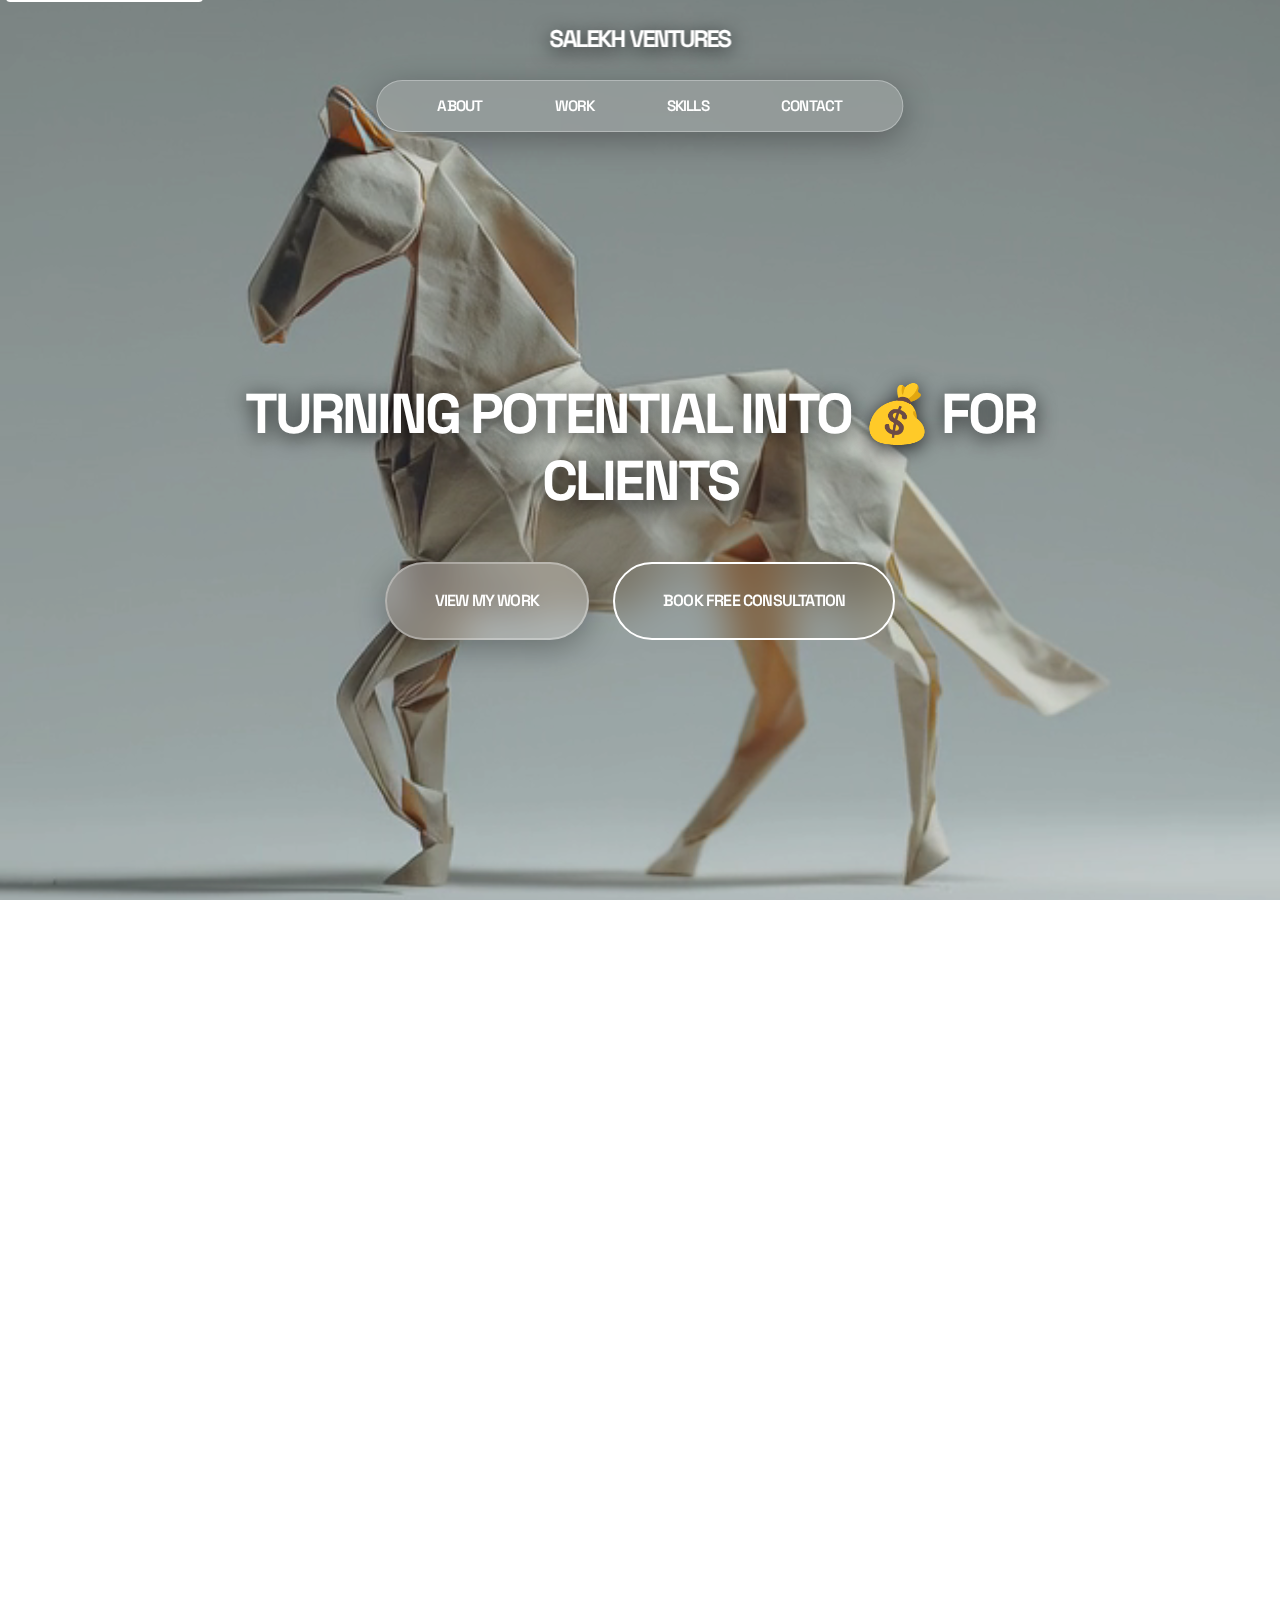
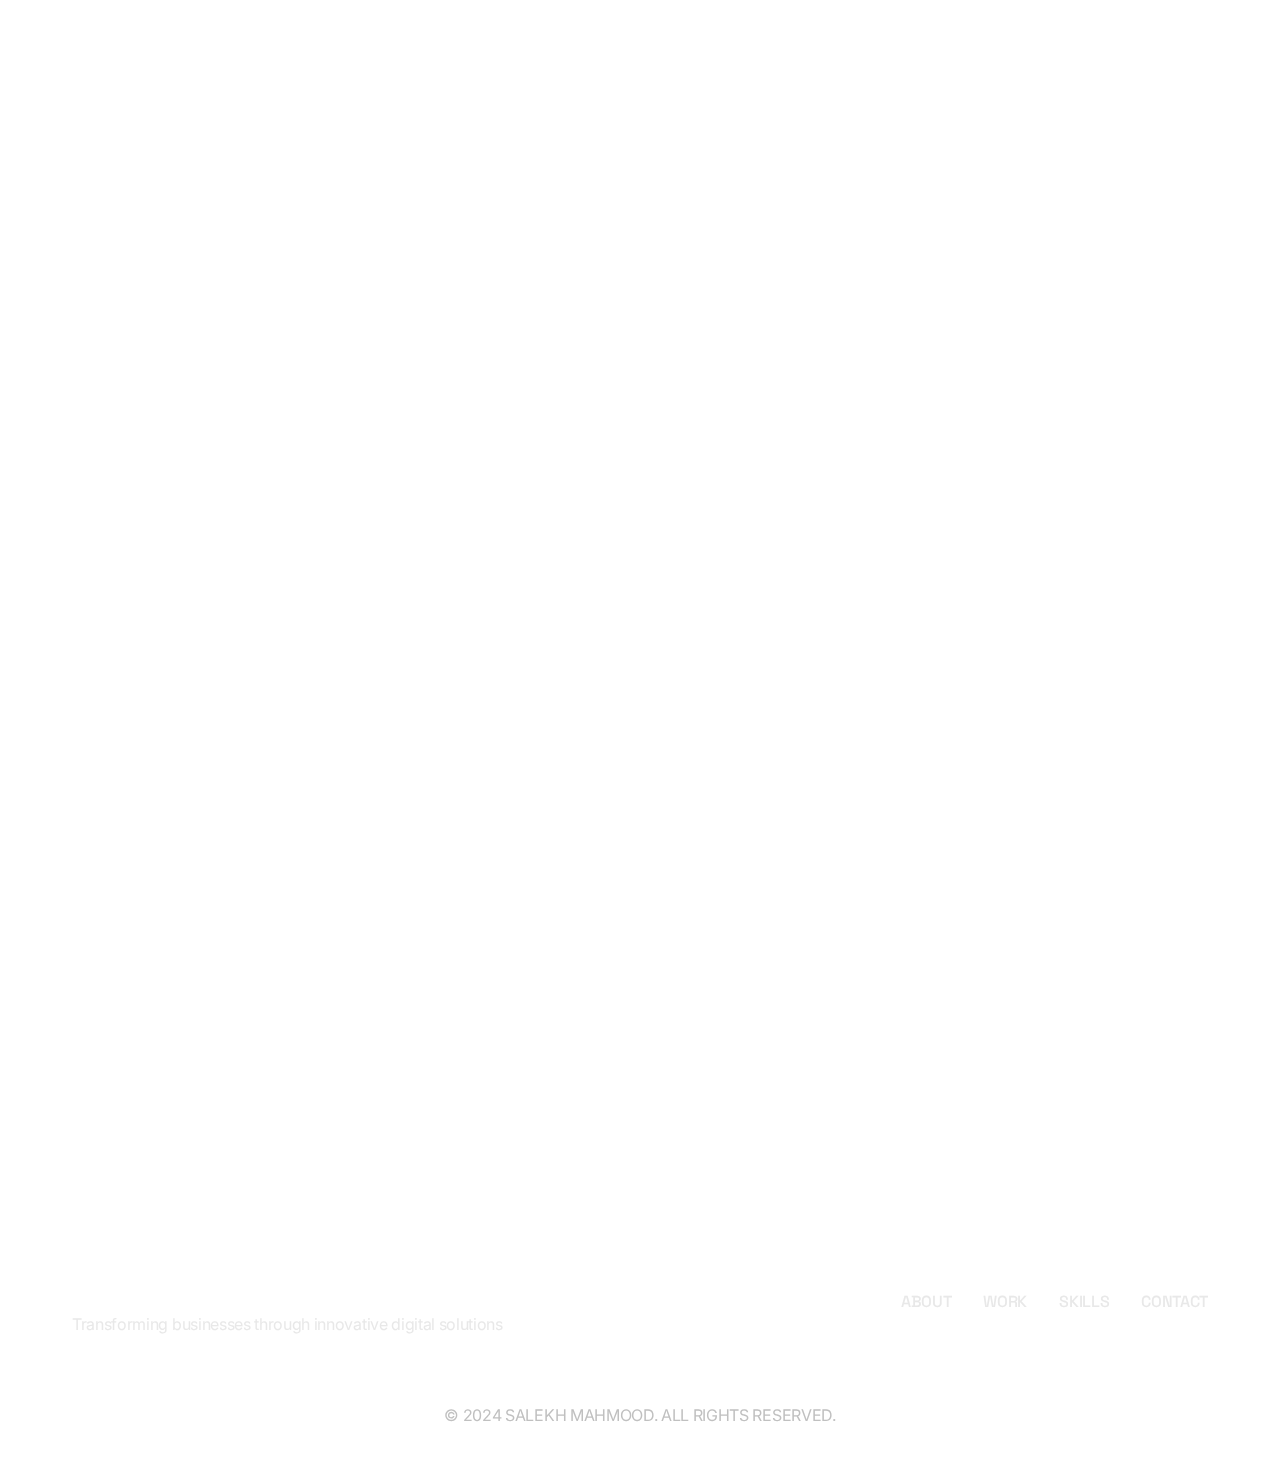
<file: index.html>
<!DOCTYPE html>
<html lang="en">
<head>
    <meta charset="UTF-8">
    <meta name="viewport" content="width=device-width, initial-scale=1.0, maximum-scale=1.0, user-scalable=no">
    <title>Salekh Mahmood - Full Stack Developer & Digital Transformation Specialist</title>
    <meta name="description" content="Full stack developer specializing in transforming businesses through innovative digital solutions. From fitness apps to business platforms, I create impactful technology solutions.">
    <link rel="preconnect" href="https://fonts.googleapis.com">
    <link rel="preconnect" href="https://fonts.gstatic.com" crossorigin>
    <link href="https://fonts.googleapis.com/css2?family=Inter:wght@300;400;500;600;700;800;900&family=Space+Grotesk:wght@300;400;500;600;700&display=swap" rel="stylesheet">
    <link rel="stylesheet" href="styles.css">
</head>
<body>
    <!-- Logo Above Navigation -->
    <div class="logo-container">
        <a href="#home">
            <div class="rotating-logo">
                <span class="rotating-text">SALEKH VENTURES</span>
            </div>
        </a>
    </div>

    <!-- Navigation -->
    <nav class="navbar">
        <div class="nav-content">
            <ul class="nav-menu">
                <li><a href="#about">About</a></li>
                <li><a href="#work">Work</a></li>
                <li><a href="#skills">Skills</a></li>
                <li><a href="#contact">Contact</a></li>
            </ul>
            <div class="nav-toggle">
                <span></span>
                <span></span>
                <span></span>
            </div>
        </div>
    </nav>

    <!-- Fixed Video Background -->
    <div class="fixed-video-background">
        <video 
            autoplay 
            muted 
            loop 
            playsinline 
            preload="auto"
            webkit-playsinline="true"
            x5-playsinline="true"
            x-webkit-airplay="allow"
            disablePictureInPicture
            class="hero-video desktop-video" 
            id="desktop-video">
            <source src="./desktopheroventures.mp4" type="video/mp4">
        </video>
        <video 
            autoplay 
            muted 
            loop 
            playsinline 
            preload="auto"
            webkit-playsinline="true"
            x5-playsinline="true"
            x-webkit-airplay="allow"
            disablePictureInPicture
            class="hero-video mobile-video" 
            id="mobile-video">
            <source src="./venturesmain.mp4" type="video/mp4">
        </video>
        <div class="video-overlay"></div>
    </div>

    <!-- Hero Section -->
    <section id="home" class="hero">
        <div class="container">
            <div class="hero-content-centered">
                <p class="hero-tagline">Turning potential into 💰 for clients</p>
                <div class="hero-cta">
                    <a href="#work" class="btn btn-primary">View My Work</a>
                    <a href="https://calendly.com/salekhventures/15mins" target="_blank" class="btn btn-secondary">Book Free Consultation</a>
                </div>
            </div>
        </div>
    </section>

    <!-- About Section -->
    <section id="about" class="about">
        <div class="container">
            <div class="section-header">
                <h2>Transforming Ideas Into Impact</h2>
                <p>From corporate consulting to independent innovation</p>
            </div>
            <div class="about-content">
                <div class="about-text">
                    <p class="about-intro">
                        After years as a technology consultant at Deloitte, working on design and development projects including Vision Bank - the first Islamic bank in Saudi Arabia - I discovered my passion for creating digital solutions that genuinely transform how businesses operate and how people live their lives.
                    </p>
                    <div class="about-stats">
                        <div class="stat">
                            <div class="stat-number">5+</div>
                            <div class="stat-label">Industries Transformed</div>
                        </div>
                        <div class="stat">
                            <div class="stat-number">100+</div>
                            <div class="stat-label">Lives Improved</div>
                        </div>
                        <div class="stat">
                            <div class="stat-number">1</div>
                            <div class="stat-label">Dedicated Developer</div>
                        </div>
                    </div>
                </div>
                <div class="about-approach">
                    <h3>My Approach</h3>
                    <div class="approach-items">
                        <div class="approach-item">
                            <div class="approach-icon">🎯</div>
                            <h4>Strategic Thinking</h4>
                            <p>Leveraging my consulting background to understand business challenges at their core.</p>
                        </div>
                        <div class="approach-item">
                            <div class="approach-icon">🛠️</div>
                            <h4>Technical Excellence</h4>
                            <p>Full-stack expertise across modern technologies and platforms.</p>
                        </div>
                        <div class="approach-item">
                            <div class="approach-icon">💡</div>
                            <h4>User-Centric Design</h4>
                            <p>Creating intuitive experiences that users love and businesses benefit from.</p>
                        </div>
                    </div>
                </div>
            </div>
        </div>
    </section>

    <!-- Portfolio Section -->
    <section id="work" class="portfolio">
        <div class="container">
            <div class="section-header">
                <h2>Featured Projects</h2>
                <p>Transforming businesses across diverse industries</p>
            </div>
            <div class="portfolio-grid">
                <!-- Toasted Health App -->
                <div class="portfolio-item featured">
                    <div class="portfolio-image">
                        <div class="project-mockup app-mockup">
                            <div class="phone-frame">
                                <div class="screen">
                                    <div class="app-ui">
                                        <img src="toasted_logo_512.png" alt="Toasted Health Logo" class="toasted-logo">
                                        <div class="app-content">
                                            <div class="app-tagline">Where Legends Train</div>
                                        </div>
                                    </div>
                                </div>
                            </div>
                        </div>
                    </div>
                    <div class="portfolio-content">
                        <div class="portfolio-category">Mobile App • React Native</div>
                        <h3>Toasted Health</h3>
                        <p>Revolutionary fitness app combining elite athlete workouts with AI-powered personalization. Transforming the lives of hundreds of users through science-backed training programs and global competition features.</p>
                        <div class="portfolio-highlights">
                            <span class="highlight">500+ Active Users</span>
                            <span class="highlight">40+ Elite Programs</span>
                            <span class="highlight">AI-Powered</span>
                        </div>
                        <div class="portfolio-links">
                            <a href="https://apps.apple.com/gb/app/toasted-health/id6740433941" target="_blank" class="link-external">View on App Store</a>
                        </div>
                    </div>
                </div>

                <!-- Aura MMA Platform -->
                <div class="portfolio-item">
                    <div class="portfolio-image">
                        <div class="project-mockup web-mockup">
                            <div class="browser-frame">
                                <div class="browser-header">
                                    <div class="browser-dots">
                                        <span></span><span></span><span></span>
                                    </div>
                                </div>
                                <div class="browser-content">
                                    <div class="website-preview aura-preview">
                                        <div class="preview-header">Portal365 - Aura MMA</div>
                                        <div class="preview-stats">
                                            <div class="stat-item">📊 150+ Members</div>
                                            <div class="stat-item">🥋 25 Classes/Week</div>
                                            <div class="stat-item">⚡ Real-time Updates</div>
                                        </div>
                                        <div class="preview-features">
                                            <span class="feature-tag">Member Management</span>
                                            <span class="feature-tag">Class Scheduling</span>
                                            <span class="feature-tag">Payment Processing</span>
                                        </div>
                                    </div>
                                </div>
                            </div>
                        </div>
                    </div>
                    <div class="portfolio-content">
                        <div class="portfolio-category">Web Platform • React</div>
                        <h3>Aura MMA Management System</h3>
                        <p>Comprehensive gym management platform for the West Midlands' largest martial arts facility. Streamlining membership management, class scheduling, and customer experience.</p>
                        <div class="portfolio-highlights">
                            <span class="highlight">150+ Members</span>
                            <span class="highlight">Multi-Business</span>
                            <span class="highlight">Admin Efficiency</span>
                        </div>
                        <div class="portfolio-links">
                            <a href="https://portal365.vercel.app" target="_blank" class="link-external">View Platform</a>
                        </div>
                    </div>
                </div>

                <!-- Cloud Car Specialist -->
                <div class="portfolio-item">
                    <div class="portfolio-image">
                        <div class="project-mockup web-mockup">
                            <div class="browser-frame">
                                <div class="browser-header">
                                    <div class="browser-dots">
                                        <span></span><span></span><span></span>
                                    </div>
                                </div>
                                <div class="browser-content">
                                    <div class="website-preview car-preview">
                                        <div class="preview-header">🚗 Cloud Car Specialist</div>
                                        <div class="car-showcase">
                                            <div class="car-feature">🏆 Premium Luxury Vehicles</div>
                                            <div class="car-feature">🔍 Quality Assured</div>
                                            <div class="car-feature">🔗 AutoTrader Integration</div>
                                        </div>
                                        <div class="preview-features">
                                            <span class="feature-tag">Digital Showroom</span>
                                            <span class="feature-tag">Online Booking</span>
                                        </div>
                                    </div>
                                </div>
                            </div>
                        </div>
                    </div>
                    <div class="portfolio-content">
                        <div class="portfolio-category">E-commerce • Next.js</div>
                        <h3>Cloud Car Specialist</h3>
                        <p>Digital transformation for a luxury car dealership, providing independence from AutoTrader while maintaining integration. Enhanced online presence and customer experience.</p>
                        <div class="portfolio-highlights">
                            <span class="highlight">AutoTrader Integration</span>
                            <span class="highlight">Luxury Focus</span>
                            <span class="highlight">Mobile Optimized</span>
                        </div>
                        <div class="portfolio-links">
                            <a href="https://www.cloudcarspecialist.com" target="_blank" class="link-external">View Website</a>
                        </div>
                    </div>
                </div>

                <!-- IQ Learning Centre -->
                <div class="portfolio-item">
                    <div class="portfolio-image">
                        <div class="project-mockup web-mockup">
                            <div class="browser-frame">
                                <div class="browser-header">
                                    <div class="browser-dots">
                                        <span></span><span></span><span></span>
                                    </div>
                                </div>
                                <div class="browser-content">
                                    <div class="website-preview education-preview">
                                        <div class="preview-header">🎓 IQ Learning Centre</div>
                                        <div class="subject-grid">
                                            <div class="subject-item">🤖 AI & Machine Learning</div>
                                            <div class="subject-item">💻 Computing & Programming</div>
                                            <div class="subject-item">📊 Mathematics</div>
                                            <div class="subject-item">📝 English</div>
                                        </div>
                                        <div class="success-rate">98% Success Rate</div>
                                    </div>
                                </div>
                            </div>
                        </div>
                    </div>
                    <div class="portfolio-content">
                        <div class="portfolio-category">Education • React</div>
                        <h3>IQ Learning Centre</h3>
                        <p>Modern educational platform addressing the AI knowledge gap. Positioning the center as an industry leader while providing seamless user experience for students and parents.</p>
                        <div class="portfolio-highlights">
                            <span class="highlight">AI Focus</span>
                            <span class="highlight">98% Success Rate</span>
                            <span class="highlight">Multi-Subject</span>
                        </div>
                        <div class="portfolio-links">
                            <a href="https://iq-learning-centre-website-git-main-scoutdd-projects.vercel.app" target="_blank" class="link-external">View Website</a>
                        </div>
                    </div>
                </div>

                <!-- Royal Wedding Events -->
                <div class="portfolio-item">
                    <div class="portfolio-image">
                        <div class="project-mockup web-mockup">
                            <div class="browser-frame">
                                <div class="browser-header">
                                    <div class="browser-dots">
                                        <span></span><span></span><span></span>
                                    </div>
                                </div>
                                <div class="browser-content">
                                    <div class="website-preview events-preview">
                                        <div class="preview-header">👑 Royal Wedding Events</div>
                                        <div class="services-grid">
                                            <div class="service-item">📹 360° Photo Booth</div>
                                            <div class="service-item">🥞 Fresh Pancake Station</div>
                                            <div class="service-item">🎪 Premium Event Setup</div>
                                        </div>
                                        <div class="coverage">UK Nationwide Coverage</div>
                                    </div>
                                </div>
                            </div>
                        </div>
                    </div>
                    <div class="portfolio-content">
                        <div class="portfolio-category">Service Business • HTML/CSS</div>
                        <h3>Royal Wedding Events</h3>
                        <p>Digital presence for a premium mobile dessert and events service. Increased Google visibility and enhanced their digital footprint for nationwide coverage.</p>
                        <div class="portfolio-highlights">
                            <span class="highlight">UK Nationwide</span>
                            <span class="highlight">5-Star Reviews</span>
                            <span class="highlight">Premium Service</span>
                        </div>
                        <div class="portfolio-links">
                            <a href="https://www.royalweddingevent.com" target="_blank" class="link-external">View Website</a>
                        </div>
                    </div>
                </div>

                <!-- Twilight Pharmacy -->
                <div class="portfolio-item">
                    <div class="portfolio-image">
                        <div class="project-mockup web-mockup">
                            <div class="browser-frame">
                                <div class="browser-header">
                                    <div class="browser-dots">
                                        <span></span><span></span><span></span>
                                    </div>
                                </div>
                                <div class="browser-content">
                                    <div class="website-preview pharmacy-preview">
                                        <div class="preview-header">💊 Twilight Pharmacy</div>
                                        <div class="services-grid">
                                            <div class="service-item">💉 Vaccination Services</div>
                                            <div class="service-item">🏥 NHS Pharmacy First</div>
                                            <div class="service-item">💪 Weight Loss Programs</div>
                                            <div class="service-item">🩺 Health Consultations</div>
                                        </div>
                                        <div class="coverage">3 Birmingham Locations</div>
                                    </div>
                                </div>
                            </div>
                        </div>
                    </div>
                    <div class="portfolio-content">
                        <div class="portfolio-category">Healthcare • Web Platform</div>
                        <h3>Twilight Pharmacy</h3>
                        <p>One of UK's best and largest pharmacy chains. Comprehensive digital platform providing online booking, service information, and seamless patient experience across three Birmingham locations.</p>
                        <div class="portfolio-highlights">
                            <span class="highlight">3 Locations</span>
                            <span class="highlight">NHS Services</span>
                            <span class="highlight">Online Booking</span>
                        </div>
                        <div class="portfolio-links">
                            <a href="https://www.twilightpharmacy.co.uk/" target="_blank" class="link-external">View Website</a>
                        </div>
                    </div>
                </div>

                <!-- Path of Refinement -->
                <div class="portfolio-item">
                    <div class="portfolio-image">
                        <div class="project-mockup web-mockup">
                            <div class="browser-frame">
                                <div class="browser-header">
                                    <div class="browser-dots">
                                        <span></span><span></span><span></span>
                                    </div>
                                </div>
                                <div class="browser-content">
                                    <div class="website-preview wellness-preview">
                                        <div class="preview-header">🧘 Path of Refinement</div>
                                        <div class="services-grid">
                                            <div class="service-item">🏋️ Personal Training</div>
                                            <div class="service-item">🧠 Mental Wellness</div>
                                            <div class="service-item">🥗 Nutrition Guidance</div>
                                            <div class="service-item">💆 Holistic Therapy</div>
                                        </div>
                                        <div class="coverage">Transform Your Future</div>
                                    </div>
                                </div>
                            </div>
                        </div>
                    </div>
                    <div class="portfolio-content">
                        <div class="portfolio-category">Wellness • React</div>
                        <h3>Path of Refinement</h3>
                        <p>Premium wellness centre focused on holistic personal development. Elegant digital platform showcasing comprehensive wellness services, virtual consultations, and personalized transformation journeys.</p>
                        <div class="portfolio-highlights">
                            <span class="highlight">Holistic Approach</span>
                            <span class="highlight">Virtual Sessions</span>
                            <span class="highlight">Expert Guidance</span>
                        </div>
                        <div class="portfolio-links">
                            <a href="https://pathofresistance.vercel.app" target="_blank" class="link-external">View Website</a>
                        </div>
                    </div>
                </div>

                <!-- An-Nur Academy -->
                <div class="portfolio-item">
                    <div class="portfolio-image">
                        <div class="project-mockup web-mockup">
                            <div class="browser-frame">
                                <div class="browser-header">
                                    <div class="browser-dots">
                                        <span></span><span></span><span></span>
                                    </div>
                                </div>
                                <div class="browser-content">
                                    <div class="website-preview education-preview">
                                        <div class="preview-header">📖 An-Nur Academy</div>
                                        <div class="subject-grid">
                                            <div class="subject-item">📿 Quran Studies</div>
                                            <div class="subject-item">🔤 Arabic Language</div>
                                            <div class="subject-item">📚 Islamic Studies</div>
                                            <div class="subject-item">🎓 Tajweed</div>
                                        </div>
                                        <div class="success-rate">Global Online Access</div>
                                    </div>
                                </div>
                            </div>
                        </div>
                    </div>
                    <div class="portfolio-content">
                        <div class="portfolio-category">Education • Next.js</div>
                        <h3>An-Nur Academy</h3>
                        <p>UK-based online Islamic school providing quality Quranic and Arabic education worldwide. Modern learning platform with qualified teachers, flexible scheduling, and segregated classes for students of all ages.</p>
                        <div class="portfolio-highlights">
                            <span class="highlight">UK-Based Teachers</span>
                            <span class="highlight">Worldwide Access</span>
                            <span class="highlight">Flexible Learning</span>
                        </div>
                        <div class="portfolio-links">
                            <a href="https://annuronline.vercel.app" target="_blank" class="link-external">View Website</a>
                        </div>
                    </div>
                </div>
            </div>
        </div>
    </section>

    <!-- Skills Section -->
    <section id="skills" class="skills">
        <div class="container">
            <div class="section-header">
                <h2>Technical Expertise</h2>
                <p>Full-stack capabilities across modern technologies</p>
            </div>
            <div class="skills-grid">
                <div class="skill-category">
                    <h3>Frontend Development</h3>
                    <div class="skill-items">
                        <div class="skill-item">
                            <span class="skill-name">React & React Native</span>
                            <div class="skill-bar">
                                <div class="skill-progress" data-width="95"></div>
                            </div>
                        </div>
                        <div class="skill-item">
                            <span class="skill-name">Next.js</span>
                            <div class="skill-bar">
                                <div class="skill-progress" data-width="90"></div>
                            </div>
                        </div>
                        <div class="skill-item">
                            <span class="skill-name">TypeScript</span>
                            <div class="skill-bar">
                                <div class="skill-progress" data-width="88"></div>
                            </div>
                        </div>
                        <div class="skill-item">
                            <span class="skill-name">CSS/SCSS</span>
                            <div class="skill-bar">
                                <div class="skill-progress" data-width="92"></div>
                            </div>
                        </div>
                    </div>
                </div>
                <div class="skill-category">
                    <h3>Backend Development</h3>
                    <div class="skill-items">
                        <div class="skill-item">
                            <span class="skill-name">Node.js</span>
                            <div class="skill-bar">
                                <div class="skill-progress" data-width="90"></div>
                            </div>
                        </div>
                        <div class="skill-item">
                            <span class="skill-name">Express.js</span>
                            <div class="skill-bar">
                                <div class="skill-progress" data-width="88"></div>
                            </div>
                        </div>
                        <div class="skill-item">
                            <span class="skill-name">API Development</span>
                            <div class="skill-bar">
                                <div class="skill-progress" data-width="92"></div>
                            </div>
                        </div>
                        <div class="skill-item">
                            <span class="skill-name">Authentication</span>
                            <div class="skill-bar">
                                <div class="skill-progress" data-width="85"></div>
                            </div>
                        </div>
                    </div>
                </div>
                <div class="skill-category">
                    <h3>Databases</h3>
                    <div class="skill-items">
                        <div class="skill-item">
                            <span class="skill-name">MongoDB</span>
                            <div class="skill-bar">
                                <div class="skill-progress" data-width="90"></div>
                            </div>
                        </div>
                        <div class="skill-item">
                            <span class="skill-name">SQL</span>
                            <div class="skill-bar">
                                <div class="skill-progress" data-width="88"></div>
                            </div>
                        </div>
                        <div class="skill-item">
                            <span class="skill-name">Firebase</span>
                            <div class="skill-bar">
                                <div class="skill-progress" data-width="85"></div>
                            </div>
                        </div>
                        <div class="skill-item">
                            <span class="skill-name">Supabase</span>
                            <div class="skill-bar">
                                <div class="skill-progress" data-width="82"></div>
                            </div>
                        </div>
                    </div>
                </div>
                <div class="skill-category">
                    <h3>Design & Strategy</h3>
                    <div class="skill-items">
                        <div class="skill-item">
                            <span class="skill-name">UI/UX Design</span>
                            <div class="skill-bar">
                                <div class="skill-progress" data-width="90"></div>
                            </div>
                        </div>
                        <div class="skill-item">
                            <span class="skill-name">Business Strategy</span>
                            <div class="skill-bar">
                                <div class="skill-progress" data-width="95"></div>
                            </div>
                        </div>
                        <div class="skill-item">
                            <span class="skill-name">Digital Transformation</span>
                            <div class="skill-bar">
                                <div class="skill-progress" data-width="92"></div>
                            </div>
                        </div>
                        <div class="skill-item">
                            <span class="skill-name">Project Management</span>
                            <div class="skill-bar">
                                <div class="skill-progress" data-width="88"></div>
                            </div>
                        </div>
                    </div>
                </div>
            </div>
        </div>
    </section>

    <!-- Contact Section -->
    <section id="contact" class="contact">
        <div class="container">
            <div class="contact-content">
                <div class="contact-info">
                    <h2>Let's Create Something Amazing</h2>
                    <p>Ready to transform your business with innovative digital solutions? Let's discuss how we can bring your vision to life.</p>
                    
                    <div class="contact-methods">
                        <div class="contact-method">
                            <div class="contact-icon">📞</div>
                            <div class="contact-details">
                                <h3>Phone</h3>
                                <a href="tel:+447383547801">07383 547 801</a>
                            </div>
                        </div>
                        <div class="contact-method">
                            <div class="contact-icon">✉️</div>
                            <div class="contact-details">
                                <h3>Email</h3>
                                <a href="mailto:salekhventures@gmail.com">salekhventures@gmail.com</a>
                            </div>
                        </div>
                        <div class="contact-method">
                            <div class="contact-icon">🌍</div>
                            <div class="contact-details">
                                <h3>Location</h3>
                                <span>Birmingham, UK</span>
                            </div>
                        </div>
                    </div>
                </div>
                
                <div class="contact-form-wrapper">
                    <form class="contact-form" action="https://formspree.io/f/mwpnkreo" method="POST">
                        <div class="form-group">
                            <label for="name" class="form-label">Full Name</label>
                            <input type="text" id="name" name="name" placeholder="Enter your full name" required>
                        </div>
                        <div class="form-group">
                            <label for="email" class="form-label">Email Address</label>
                            <input type="email" id="email" name="_replyto" placeholder="your@email.com" required>
                        </div>
                        <div class="form-group">
                            <label for="project-type" class="form-label">Project Type</label>
                            <select id="project-type" name="project-type" required>
                                <option value="">Please select your project type</option>
                                <option value="mobile-app">📱 Mobile App Development</option>
                                <option value="web-platform">🌐 Web Platform Development</option>
                                <option value="ecommerce">🛒 E-commerce Solution</option>
                                <option value="digital-transformation">⚡ Digital Transformation</option>
                                <option value="consultation">💡 Strategy Consultation</option>
                                <option value="other">🔧 Other Requirements</option>
                            </select>
                        </div>
                        <div class="form-group">
                            <label for="message" class="form-label">Project Details</label>
                            <textarea id="message" name="message" placeholder="Tell me about your project goals, timeline, and any specific requirements..." rows="5" required></textarea>
                        </div>
                        <input type="hidden" name="_next" value="https://salekhventures.com#contact">
                        <input type="hidden" name="_subject" value="New Portfolio Enquiry from Salekh Ventures Website">
                        <input type="hidden" name="_cc" value="salekhventures@gmail.com">
                        <button type="submit" class="btn btn-primary full-width">Send Message</button>
                    </form>
                </div>
            </div>
        </div>
    </section>

    <!-- Footer -->
    <footer class="footer">
        <div class="container">
            <div class="footer-content">
                <div class="footer-brand">
                    <h3>Salekh Mahmood</h3>
                    <p>Transforming businesses through innovative digital solutions</p>
                </div>
                <div class="footer-links">
                    <a href="#about">About</a>
                    <a href="#work">Work</a>
                    <a href="#skills">Skills</a>
                    <a href="#contact">Contact</a>
                </div>
            </div>
            <div class="footer-bottom">
                <p>&copy; 2024 Salekh Mahmood. All rights reserved.</p>
            </div>
        </div>
    </footer>

    <script src="script.js"></script>
</body>
</html>
</file>
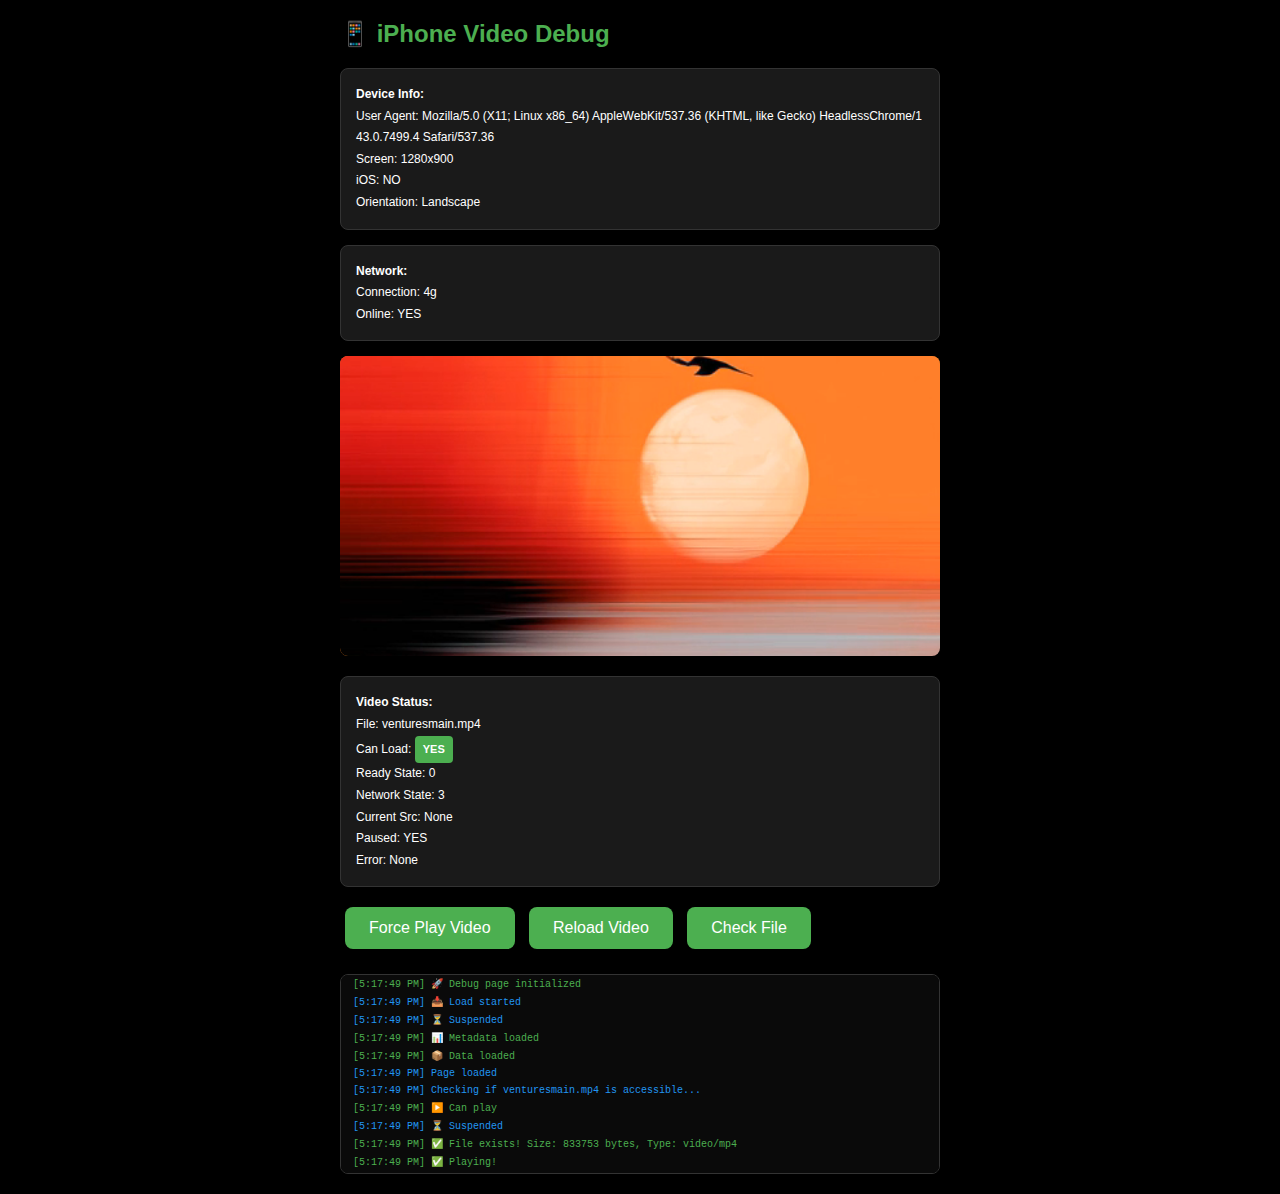
<file: video-debug.html>
<!DOCTYPE html>
<html lang="en">
<head>
    <meta charset="UTF-8">
    <meta name="viewport" content="width=device-width, initial-scale=1.0">
    <title>Video Debug - iPhone Test</title>
    <style>
        * {
            margin: 0;
            padding: 0;
            box-sizing: border-box;
        }
        body {
            font-family: -apple-system, BlinkMacSystemFont, sans-serif;
            padding: 20px;
            background: #000;
            color: #fff;
        }
        .container {
            max-width: 600px;
            margin: 0 auto;
        }
        h1 {
            font-size: 24px;
            margin-bottom: 20px;
            color: #4CAF50;
        }
        .debug-info {
            background: #1a1a1a;
            border: 1px solid #333;
            border-radius: 8px;
            padding: 15px;
            margin-bottom: 15px;
            font-size: 12px;
            line-height: 1.8;
            word-break: break-all;
        }
        .status {
            display: inline-block;
            padding: 4px 8px;
            border-radius: 4px;
            font-weight: bold;
            font-size: 11px;
        }
        .status.success { background: #4CAF50; }
        .status.error { background: #f44336; }
        .status.warning { background: #ff9800; }
        .video-container {
            position: relative;
            width: 100%;
            height: 300px;
            background: linear-gradient(135deg, #ff6b35 0%, #f7931e 50%, #000 100%);
            border-radius: 8px;
            overflow: hidden;
            margin-bottom: 20px;
        }
        video {
            position: absolute;
            top: 0;
            left: 0;
            width: 100%;
            height: 100%;
            object-fit: cover;
        }
        button {
            background: #4CAF50;
            color: white;
            border: none;
            padding: 12px 24px;
            border-radius: 8px;
            font-size: 16px;
            margin: 5px;
            cursor: pointer;
        }
        button:active {
            background: #45a049;
        }
        #log {
            background: #0a0a0a;
            border: 1px solid #333;
            border-radius: 8px;
            padding: 10px;
            height: 200px;
            overflow-y: auto;
            font-family: monospace;
            font-size: 10px;
            margin-top: 20px;
        }
        .log-entry {
            margin: 2px 0;
            padding: 2px;
        }
        .log-error { color: #f44336; }
        .log-success { color: #4CAF50; }
        .log-info { color: #2196F3; }
    </style>
</head>
<body>
    <div class="container">
        <h1>📱 iPhone Video Debug</h1>
        
        <div class="debug-info">
            <strong>Device Info:</strong><br>
            User Agent: <span id="ua"></span><br>
            Screen: <span id="screen"></span><br>
            iOS: <span id="ios"></span><br>
            Orientation: <span id="orientation"></span>
        </div>

        <div class="debug-info">
            <strong>Network:</strong><br>
            Connection: <span id="connection"></span><br>
            Online: <span id="online"></span>
        </div>

        <div class="video-container">
            <video 
                autoplay 
                muted 
                loop 
                playsinline 
                preload="auto"
                webkit-playsinline="true"
                id="test-video">
                <source src="./venturesmain.mp4" type="video/mp4">
            </video>
        </div>

        <div class="debug-info">
            <strong>Video Status:</strong><br>
            File: venturesmain.mp4<br>
            Can Load: <span id="can-load" class="status warning">Testing...</span><br>
            Ready State: <span id="ready-state"></span><br>
            Network State: <span id="network-state"></span><br>
            Current Src: <span id="current-src"></span><br>
            Paused: <span id="paused"></span><br>
            Error: <span id="error"></span>
        </div>

        <button onclick="forcePlay()">Force Play Video</button>
        <button onclick="reloadVideo()">Reload Video</button>
        <button onclick="checkFile()">Check File</button>

        <div id="log"></div>
    </div>

    <script>
        const video = document.getElementById('test-video');
        const log = document.getElementById('log');

        // Logging function
        function addLog(message, type = 'info') {
            const entry = document.createElement('div');
            entry.className = `log-entry log-${type}`;
            entry.textContent = `[${new Date().toLocaleTimeString()}] ${message}`;
            log.appendChild(entry);
            log.scrollTop = log.scrollHeight;
            console.log(message);
        }

        // Device info
        document.getElementById('ua').textContent = navigator.userAgent;
        document.getElementById('screen').textContent = `${window.innerWidth}x${window.innerHeight}`;
        document.getElementById('ios').textContent = /iPad|iPhone|iPod/.test(navigator.userAgent) ? 'YES' : 'NO';
        document.getElementById('orientation').textContent = window.innerWidth > window.innerHeight ? 'Landscape' : 'Portrait';

        // Network info
        document.getElementById('connection').textContent = navigator.connection ? navigator.connection.effectiveType : 'Unknown';
        document.getElementById('online').textContent = navigator.onLine ? 'YES' : 'NO';

        // Update video status
        function updateStatus() {
            document.getElementById('ready-state').textContent = video.readyState;
            document.getElementById('network-state').textContent = video.networkState;
            document.getElementById('current-src').textContent = video.currentSrc || 'None';
            document.getElementById('paused').textContent = video.paused ? 'YES' : 'NO';
            document.getElementById('error').textContent = video.error ? `${video.error.code}: ${video.error.message}` : 'None';
        }

        // Check if file exists
        async function checkFile() {
            addLog('Checking if venturesmain.mp4 is accessible...', 'info');
            try {
                const response = await fetch('./venturesmain.mp4', { method: 'HEAD' });
                if (response.ok) {
                    const size = response.headers.get('content-length');
                    const type = response.headers.get('content-type');
                    addLog(`✅ File exists! Size: ${size} bytes, Type: ${type}`, 'success');
                    document.getElementById('can-load').textContent = 'YES';
                    document.getElementById('can-load').className = 'status success';
                } else {
                    addLog(`❌ File not found! Status: ${response.status}`, 'error');
                    document.getElementById('can-load').textContent = 'NO';
                    document.getElementById('can-load').className = 'status error';
                }
            } catch (err) {
                addLog(`❌ Error checking file: ${err.message}`, 'error');
                document.getElementById('can-load').textContent = 'ERROR';
                document.getElementById('can-load').className = 'status error';
            }
        }

        // Force play
        function forcePlay() {
            addLog('Forcing video play...', 'info');
            video.muted = true;
            video.play()
                .then(() => addLog('✅ Video playing!', 'success'))
                .catch(err => addLog(`❌ Play failed: ${err.message}`, 'error'));
        }

        // Reload video
        function reloadVideo() {
            addLog('Reloading video...', 'info');
            video.load();
        }

        // Video event listeners
        video.addEventListener('loadstart', () => addLog('📥 Load started', 'info'));
        video.addEventListener('loadedmetadata', () => addLog('📊 Metadata loaded', 'success'));
        video.addEventListener('loadeddata', () => addLog('📦 Data loaded', 'success'));
        video.addEventListener('canplay', () => addLog('▶️ Can play', 'success'));
        video.addEventListener('playing', () => addLog('✅ Playing!', 'success'));
        video.addEventListener('pause', () => addLog('⏸️ Paused', 'info'));
        video.addEventListener('error', (e) => {
            const err = video.error;
            addLog(`❌ ERROR: Code ${err.code} - ${err.message}`, 'error');
            updateStatus();
        });
        video.addEventListener('stalled', () => addLog('⚠️ Stalled', 'error'));
        video.addEventListener('suspend', () => addLog('⏳ Suspended', 'info'));
        video.addEventListener('waiting', () => addLog('⏳ Waiting', 'info'));

        // Update status every second
        setInterval(updateStatus, 1000);
        updateStatus();

        // Check file on load
        window.addEventListener('load', () => {
            addLog('Page loaded', 'info');
            checkFile();
            
            // Try to play after a delay
            setTimeout(() => {
                addLog('Attempting autoplay...', 'info');
                forcePlay();
            }, 1000);
        });

        // Orientation change
        window.addEventListener('orientationchange', () => {
            addLog('Orientation changed', 'info');
            document.getElementById('orientation').textContent = window.innerWidth > window.innerHeight ? 'Landscape' : 'Portrait';
        });

        addLog('🚀 Debug page initialized', 'success');
    </script>
</body>
</html>
</file>
<file: styles.css>
/* Reset and Base Styles */
* {
    margin: 0;
    padding: 0;
    box-sizing: border-box;
}

:root {
    /* Glassmorphism Colors */
    --glass-white: rgba(255, 255, 255, 0.15);
    --glass-white-hover: rgba(255, 255, 255, 0.25);
    --glass-dark: rgba(0, 0, 0, 0.2);
    --glass-border: rgba(255, 255, 255, 0.3);
    
    /* Color Palette */
    --primary-bg: transparent;
    --secondary-bg: transparent;
    --accent-color: #ffffff;
    --accent-light: #e0e0e0;
    --text-primary: #ffffff;
    --text-secondary: #e8e8e8;
    --text-muted: #c0c0c0;
    
    /* Glass Effects */
    --blur-amount: 20px;
    --blur-heavy: 30px;
    
    /* Typography - Tight Spacing */
    --font-primary: 'Space Grotesk', sans-serif;
    --font-secondary: 'Inter', sans-serif;
    --letter-spacing-tight: -0.05em;
    --letter-spacing-tighter: -0.08em;
    --letter-spacing-normal: -0.02em;
    
    /* Font Weights */
    --font-weight-light: 300;
    --font-weight-normal: 400;
    --font-weight-medium: 500;
    --font-weight-semibold: 600;
    --font-weight-bold: 700;
    
    /* Spacing */
    --spacing-xs: 0.5rem;
    --spacing-sm: 1rem;
    --spacing-md: 1.5rem;
    --spacing-lg: 2rem;
    --spacing-xl: 3rem;
    --spacing-xxl: 4rem;
    
    /* Borders */
    --border-radius-sm: 8px;
    --border-radius-md: 16px;
    --border-radius-lg: 24px;
    --border-radius-xl: 32px;
    --border-radius-pill: 50px;
    
    /* Transitions */
    --transition-fast: 0.2s ease;
    --transition-normal: 0.3s ease;
    --transition-slow: 0.5s ease;
}

body {
    font-family: var(--font-secondary);
    font-weight: var(--font-weight-normal);
    line-height: 1.6;
    color: var(--text-primary);
    background: transparent;
    overflow-x: hidden;
    letter-spacing: var(--letter-spacing-normal);
    text-transform: uppercase;
    min-height: 100vh;
}

/* Typography Enhancement */
h1, h2, h3, h4, h5, h6 {
    font-family: var(--font-primary);
    font-weight: var(--font-weight-bold);
    letter-spacing: var(--letter-spacing-tight);
    text-transform: uppercase;
}

html {
    scroll-behavior: smooth;
    background: transparent;
}

html, body {
    width: 100%;
    min-height: 100vh;
    margin: 0;
    padding: 0;
    background: transparent;
    position: relative;
    overflow-x: hidden;
    -webkit-overflow-scrolling: touch;
}

@media (max-width: 768px) {
    html, body {
        position: fixed;
        width: 100vw;
        height: 100vh;
        overflow-x: hidden;
        overflow-y: auto;
    }
}

/* Container */
.container {
    max-width: 1200px;
    margin: 0 auto;
    padding: 0 var(--spacing-lg);
}

@media (max-width: 768px) {
    .container {
        padding: 0 var(--spacing-md);
    }
}

/* Logo Above Navigation */
.logo-container {
    position: fixed;
    top: 20px;
    left: 50%;
    transform: translateX(-50%);
    z-index: 1001;
    text-align: center;
}

.logo-container a {
    text-decoration: none;
    color: var(--text-primary);
}

.rotating-logo {
    perspective: 1000px;
    display: inline-block;
}

.rotating-text {
    display: inline-block;
    font-family: var(--font-primary);
    font-size: 1.5rem;
    font-weight: var(--font-weight-bold);
    letter-spacing: var(--letter-spacing-tighter);
    animation: rotate3dOnce 2s ease-out;
    animation-fill-mode: forwards;
    transform-style: preserve-3d;
    color: white;
    text-shadow: 0 4px 20px rgba(0, 0, 0, 0.8);
    transform: rotateY(0deg);
}

@keyframes rotate3dOnce {
    0% {
        transform: rotateY(0deg) rotateX(0deg);
    }
    25% {
        transform: rotateY(90deg) rotateX(10deg);
    }
    50% {
        transform: rotateY(180deg) rotateX(0deg);
    }
    75% {
        transform: rotateY(270deg) rotateX(-10deg);
    }
    100% {
        transform: rotateY(360deg) rotateX(0deg);
    }
}

.rotating-text:hover {
    transform: rotateY(5deg);
    transition: transform 0.3s ease;
}

/* Glass Navigation - Pill Shaped & Central */
.navbar {
    position: fixed;
    top: 80px;
    left: 50%;
    transform: translateX(-50%);
    z-index: 1000;
    padding: 0;
    transition: all var(--transition-normal);
}

.nav-content {
    background: var(--glass-white);
    backdrop-filter: blur(var(--blur-amount));
    -webkit-backdrop-filter: blur(var(--blur-amount));
    border: 1px solid var(--glass-border);
    border-radius: var(--border-radius-pill);
    padding: 12px 40px;
    box-shadow: 0 8px 32px rgba(0, 0, 0, 0.3);
    display: flex;
    justify-content: center;
    align-items: center;
}

.nav-menu {
    display: flex;
    list-style: none;
    gap: var(--spacing-lg);
    margin: 0;
    padding: 0;
}

.nav-menu a {
    color: white;
    text-decoration: none;
    font-weight: var(--font-weight-semibold);
    font-family: var(--font-primary);
    letter-spacing: var(--letter-spacing-tight);
    text-transform: uppercase;
    font-size: 0.95rem;
    transition: all var(--transition-fast);
    position: relative;
    padding: 10px 20px;
    border-radius: var(--border-radius-pill);
}

.nav-menu a::after {
    content: '';
    position: absolute;
    bottom: 0;
    left: 50%;
    width: 0;
    height: 2px;
    background: white;
    transition: all var(--transition-normal);
    transform: translateX(-50%);
}

.nav-menu a:hover {
    background: var(--glass-white-hover);
    transform: translateY(-1px);
}

.nav-menu a:hover::after {
    width: 60%;
}

.nav-toggle {
    display: none;
    flex-direction: column;
    cursor: pointer;
    gap: 4px;
}

.nav-toggle span {
    width: 25px;
    height: 2px;
    background: white;
    transition: all var(--transition-fast);
}

@media (max-width: 768px) {
    .logo-container {
        top: 15px;
    }
    
    .rotating-text {
        font-size: 1.2rem;
    }
    
    .navbar {
        top: 70px;
        width: 90%;
    }
    
    .nav-content {
        padding: 15px 20px;
        position: relative;
    }
    
    .nav-menu {
        position: fixed;
        top: 140px;
        left: 50%;
        transform: translateX(-50%) translateY(-20px);
        width: 90%;
        max-width: 300px;
        background: rgba(255, 255, 255, 0.4);
        backdrop-filter: blur(var(--blur-heavy));
        -webkit-backdrop-filter: blur(var(--blur-heavy));
        border: 1px solid var(--glass-border);
        border-radius: var(--border-radius-lg);
        box-shadow: 0 8px 32px rgba(0, 0, 0, 0.5);
        flex-direction: column;
        align-items: center;
        padding: var(--spacing-lg);
        gap: var(--spacing-md);
        opacity: 0;
        pointer-events: none;
        transition: all var(--transition-normal);
    }
    
    .nav-menu.active {
        opacity: 1;
        pointer-events: all;
        transform: translateX(-50%) translateY(0);
    }
    
    .nav-menu li {
        width: 100%;
        text-align: center;
    }
    
    .nav-menu a {
        display: block;
        width: 100%;
        padding: var(--spacing-md);
        font-size: 1.1rem;
    }
    
    .nav-toggle {
        display: flex;
    }
    
    .nav-toggle.active span:nth-child(1) {
        transform: rotate(45deg) translate(5px, 5px);
    }
    
    .nav-toggle.active span:nth-child(2) {
        opacity: 0;
    }
    
    .nav-toggle.active span:nth-child(3) {
        transform: rotate(-45deg) translate(7px, -6px);
    }
}

/* Fixed Video Background */
.fixed-video-background {
    position: fixed;
    top: 0;
    left: 0;
    width: 100vw;
    height: 100vh;
    z-index: -999;
    overflow: hidden;
    background: linear-gradient(135deg, #ff6b35 0%, #f7931e 20%, #d45113 40%, #8b2500 70%, #000000 100%);
}

.video-fallback {
    position: absolute;
    top: 0;
    left: 0;
    width: 100%;
    height: 100%;
    background: linear-gradient(135deg, rgba(255, 107, 53, 0.9) 0%, rgba(247, 147, 30, 0.8) 20%, rgba(212, 81, 19, 0.7) 40%, rgba(139, 37, 0, 0.6) 70%, rgba(0, 0, 0, 0.9) 100%);
    z-index: -1;
}

.hero-video {
    position: absolute;
    top: 0;
    left: 0;
    width: 100%;
    height: 100%;
    object-fit: cover;
    z-index: 1;
}

.desktop-video {
    display: block;
}

.mobile-video {
    display: none;
}

@media (max-width: 768px) {
    .desktop-video {
        display: none !important;
    }
    
    .mobile-video {
        display: block !important;
    }
}

.video-overlay {
    position: absolute;
    top: 0;
    left: 0;
    width: 100%;
    height: 100%;
    background: rgba(0, 0, 0, 0.15);
    pointer-events: none;
    z-index: 2;
}

/* Hero Section */
.hero {
    min-height: 100vh;
    display: flex;
    align-items: center;
    justify-content: center;
    padding: calc(120px + var(--spacing-xxl)) 0 var(--spacing-xxl);
    position: relative;
    background: transparent;
}

.hero-content-centered {
    text-align: center;
    position: relative;
    z-index: 2;
    max-width: 900px;
    margin: 0 auto;
}

.hero-tagline {
    font-size: clamp(2rem, 5vw, 3.5rem);
    font-weight: var(--font-weight-bold);
    color: white;
    text-shadow: 0 4px 20px rgba(0, 0, 0, 0.8);
    margin-bottom: var(--spacing-xl);
    font-family: var(--font-primary);
    letter-spacing: var(--letter-spacing-tight);
    line-height: 1.2;
    text-transform: uppercase;
}

.hero-cta {
    display: flex;
    gap: var(--spacing-md);
    flex-wrap: wrap;
    justify-content: center;
    align-items: center;
    margin-top: 0;
}

.hero-cta .btn {
    flex: 0 0 auto;
}

/* Glass Buttons */
.btn {
    display: inline-flex;
    align-items: center;
    padding: var(--spacing-md) var(--spacing-xl);
    border: 2px solid var(--glass-border);
    border-radius: var(--border-radius-pill);
    font-weight: var(--font-weight-semibold);
    font-family: var(--font-primary);
    letter-spacing: var(--letter-spacing-tight);
    text-transform: uppercase;
    text-decoration: none;
    transition: all var(--transition-normal);
    cursor: pointer;
    font-size: 1rem;
    position: relative;
    overflow: hidden;
    background: var(--glass-white);
    backdrop-filter: blur(var(--blur-amount));
    -webkit-backdrop-filter: blur(var(--blur-amount));
    color: white;
}

.btn::before {
    content: '';
    position: absolute;
    top: 0;
    left: -100%;
    width: 100%;
    height: 100%;
    background: linear-gradient(90deg, transparent, rgba(255, 255, 255, 0.3), transparent);
    transition: left 0.5s;
}

.btn:hover::before {
    left: 100%;
}

.btn-primary {
    background: rgba(255, 255, 255, 0.25);
    box-shadow: 0 8px 32px rgba(0, 0, 0, 0.3);
}

.btn-primary:hover {
    transform: translateY(-2px);
    background: rgba(255, 255, 255, 0.35);
    box-shadow: 0 12px 40px rgba(0, 0, 0, 0.4);
}

.btn-secondary {
    background: transparent;
    border: 2px solid white;
}

.btn-secondary:hover {
    background: var(--glass-white);
    transform: translateY(-2px);
}

.full-width {
    width: 100%;
    justify-content: center;
}

/* Mobile Responsive Hero */
@media (max-width: 768px) {
    .hero {
        padding: calc(100px + var(--spacing-lg)) var(--spacing-md) var(--spacing-lg);
        min-height: 100vh;
    }
    
    .hero-content-centered {
        padding: 0 var(--spacing-md);
        width: 100%;
        max-width: 100%;
        display: flex;
        flex-direction: column;
        align-items: center;
        justify-content: center;
    }
    
    .hero-tagline {
        font-size: 1.8rem;
        margin-bottom: var(--spacing-lg);
        text-align: center;
        width: 100%;
    }
    
    .hero-cta {
        flex-direction: column;
        gap: var(--spacing-md);
        width: 100%;
        align-items: center;
    }
    
    .hero-cta .btn {
        width: 90%;
        max-width: 320px;
        justify-content: center;
    }
}

/* Section Headers - Glass Style */
.section-header {
    text-align: center;
    margin-bottom: var(--spacing-xxl);
}

.section-header h2 {
    font-size: clamp(2.5rem, 5vw, 4rem);
    font-weight: var(--font-weight-bold);
    color: var(--text-primary);
    margin-bottom: var(--spacing-sm);
    letter-spacing: var(--letter-spacing-tighter);
    text-transform: uppercase;
}

.section-header p {
    font-size: 1.1rem;
    color: var(--text-secondary);
    max-width: 600px;
    margin: 0 auto;
    letter-spacing: var(--letter-spacing-normal);
    text-transform: none;
}

/* About Section - Glass Cards */
.about {
    padding: var(--spacing-xxl) 0;
    position: relative;
    background: transparent;
}

.about-content {
    display: grid;
    grid-template-columns: 1fr 1fr;
    gap: var(--spacing-xxl);
    align-items: start;
}

.about-text {
    background: var(--glass-white);
    backdrop-filter: blur(var(--blur-amount));
    -webkit-backdrop-filter: blur(var(--blur-amount));
    border: 1px solid var(--glass-border);
    border-radius: var(--border-radius-lg);
    padding: var(--spacing-xl);
    box-shadow: 0 8px 32px rgba(0, 0, 0, 0.3);
}

.about-intro {
    font-size: 1.1rem;
    color: var(--text-secondary);
    margin-bottom: var(--spacing-xl);
    line-height: 1.7;
    text-transform: none;
}

.about-stats {
    display: grid;
    grid-template-columns: repeat(3, 1fr);
    gap: var(--spacing-md);
    margin-bottom: var(--spacing-xl);
}

.stat {
    text-align: center;
    padding: var(--spacing-lg);
    background: var(--glass-dark);
    backdrop-filter: blur(var(--blur-amount));
    -webkit-backdrop-filter: blur(var(--blur-amount));
    border: 1px solid var(--glass-border);
    border-radius: var(--border-radius-md);
    box-shadow: 0 8px 32px rgba(0, 0, 0, 0.3);
    transition: all var(--transition-normal);
}

.stat:hover {
    transform: translateY(-4px);
    background: var(--glass-white);
    box-shadow: 0 12px 40px rgba(0, 0, 0, 0.4);
}

.stat-number {
    font-size: 2.5rem;
    font-weight: var(--font-weight-bold);
    font-family: var(--font-primary);
    letter-spacing: var(--letter-spacing-tight);
    color: white;
    margin-bottom: var(--spacing-xs);
}

.stat-label {
    color: var(--text-secondary);
    font-weight: var(--font-weight-medium);
    font-size: 0.9rem;
    letter-spacing: var(--letter-spacing-normal);
}

.about-approach {
    background: var(--glass-white);
    backdrop-filter: blur(var(--blur-amount));
    -webkit-backdrop-filter: blur(var(--blur-amount));
    border: 1px solid var(--glass-border);
    border-radius: var(--border-radius-lg);
    padding: var(--spacing-xl);
    box-shadow: 0 8px 32px rgba(0, 0, 0, 0.3);
}

.about-approach h3 {
    font-size: 1.8rem;
    color: white;
    margin-bottom: var(--spacing-lg);
    letter-spacing: var(--letter-spacing-tight);
}

.approach-items {
    display: flex;
    flex-direction: column;
    gap: var(--spacing-lg);
}

.approach-item {
    display: flex;
    gap: var(--spacing-md);
    align-items: flex-start;
    padding: var(--spacing-md);
    background: var(--glass-dark);
    border-radius: var(--border-radius-sm);
    border: 1px solid rgba(255, 255, 255, 0.1);
    transition: all var(--transition-normal);
}

.approach-item:hover {
    background: var(--glass-white);
    transform: translateX(10px);
}

.approach-icon {
    font-size: 2rem;
    flex-shrink: 0;
}

.approach-item h4 {
    color: white;
    margin-bottom: var(--spacing-xs);
    font-weight: var(--font-weight-semibold);
    letter-spacing: var(--letter-spacing-tight);
}

.approach-item p {
    color: var(--text-secondary);
    line-height: 1.6;
    text-transform: none;
    font-size: 0.95rem;
}

@media (max-width: 768px) {
    .about-content {
        grid-template-columns: 1fr;
        gap: var(--spacing-lg);
    }
    
    .about-stats {
        grid-template-columns: 1fr;
    }
}

/* Portfolio Section - Glass Cards */
.portfolio {
    padding: var(--spacing-xxl) 0;
    position: relative;
    background: transparent;
}

.portfolio-grid {
    display: grid;
    gap: var(--spacing-xxl);
}

.portfolio-item {
    display: grid;
    grid-template-columns: 1fr 1fr;
    gap: var(--spacing-xxl);
    align-items: center;
    padding: var(--spacing-xxl);
    background: var(--glass-white);
    backdrop-filter: blur(var(--blur-amount));
    -webkit-backdrop-filter: blur(var(--blur-amount));
    border: 1px solid var(--glass-border);
    border-radius: var(--border-radius-xl);
    box-shadow: 0 8px 32px rgba(0, 0, 0, 0.3);
    transition: all var(--transition-normal);
}

.portfolio-item:hover {
    transform: translateY(-8px);
    background: var(--glass-white-hover);
    box-shadow: 0 12px 40px rgba(0, 0, 0, 0.4);
}

.portfolio-item:nth-child(even) {
    grid-template-columns: 1fr 1fr;
}

.portfolio-item:nth-child(even) .portfolio-image {
    order: 2;
}

.portfolio-item:nth-child(even) .portfolio-content {
    order: 1;
}

.portfolio-item.featured {
    background: rgba(255, 255, 255, 0.2);
    border: 2px solid var(--glass-border);
}

.portfolio-image {
    display: flex;
    justify-content: center;
    align-items: center;
    height: 300px;
}

.project-mockup {
    transition: all var(--transition-normal);
}

.portfolio-item:hover .project-mockup {
    transform: scale(1.05);
}

/* Phone Mockup */
.phone-frame {
    width: 180px;
    height: 320px;
    background: #1f1f1f;
    border-radius: 25px;
    padding: 15px;
    box-shadow: 0 12px 40px rgba(0, 0, 0, 0.6);
}

.screen {
    width: 100%;
    height: 100%;
    background: linear-gradient(135deg, #dc143c 0%, #b91c3c 100%);
    border-radius: 15px;
    padding: 20px;
    display: flex;
    flex-direction: column;
    box-shadow: inset 0 2px 10px rgba(0, 0, 0, 0.1);
}

.app-ui {
    color: white;
    height: 100%;
    display: flex;
    flex-direction: column;
    align-items: center;
    justify-content: center;
    text-align: center;
}

.toasted-logo {
    width: 80px;
    height: 80px;
    margin-bottom: 10px;
    border-radius: 15px;
    box-shadow: 0 4px 20px rgba(0, 0, 0, 0.3);
}

.app-tagline {
    font-size: 0.9rem;
    font-weight: var(--font-weight-medium);
    color: rgba(255, 255, 255, 0.9);
    font-family: var(--font-primary);
    letter-spacing: var(--letter-spacing-normal);
}

/* Browser Mockup */
.browser-frame {
    width: 400px;
    height: 280px;
    background: rgba(30, 30, 30, 0.95);
    border-radius: 12px;
    overflow: hidden;
    box-shadow: 0 12px 40px rgba(0, 0, 0, 0.6);
    border: 1px solid rgba(255, 255, 255, 0.1);
}

.browser-header {
    height: 40px;
    background: rgba(20, 20, 20, 0.9);
    display: flex;
    align-items: center;
    padding: 0 15px;
    border-bottom: 1px solid rgba(255, 255, 255, 0.1);
}

.browser-dots {
    display: flex;
    gap: 6px;
}

.browser-dots span {
    width: 10px;
    height: 10px;
    border-radius: 50%;
    background: #ddd;
}

.browser-dots span:nth-child(1) { background: #ff5f57; }
.browser-dots span:nth-child(2) { background: #ffbd2e; }
.browser-dots span:nth-child(3) { background: #28ca42; }

.browser-content {
    height: calc(100% - 40px);
    padding: 20px;
    background: linear-gradient(135deg, #1a1a1a 0%, #2a2a2a 100%);
}

/* Website Previews */
.website-preview {
    height: 100%;
    display: flex;
    flex-direction: column;
    gap: 12px;
    padding: 15px;
    background: var(--glass-dark);
    backdrop-filter: blur(10px);
    border-radius: 8px;
    border: 1px solid rgba(255, 255, 255, 0.1);
}

.preview-header {
    background: var(--glass-white);
    backdrop-filter: blur(10px);
    color: white;
    padding: 8px 12px;
    border-radius: 6px;
    font-weight: var(--font-weight-semibold);
    font-family: var(--font-primary);
    letter-spacing: var(--letter-spacing-tight);
    text-align: center;
    font-size: 0.9rem;
    text-transform: uppercase;
    border: 1px solid rgba(255, 255, 255, 0.2);
}

.preview-stats, .subject-grid, .services-grid, .car-showcase {
    display: flex;
    flex-direction: column;
    gap: 6px;
    flex: 1;
}

.stat-item, .subject-item, .service-item, .car-feature {
    background: var(--glass-white);
    backdrop-filter: blur(10px);
    padding: 8px 10px;
    border-radius: 4px;
    font-size: 0.75rem;
    font-weight: var(--font-weight-medium);
    color: white;
    box-shadow: 0 4px 12px rgba(0, 0, 0, 0.3);
    border: 1px solid rgba(255, 255, 255, 0.2);
}

.preview-features {
    display: flex;
    flex-wrap: wrap;
    gap: 4px;
    margin-top: 8px;
}

.feature-tag {
    background: var(--glass-white);
    backdrop-filter: blur(10px);
    color: white;
    padding: 3px 6px;
    border-radius: 3px;
    font-size: 0.65rem;
    font-weight: var(--font-weight-medium);
    font-family: var(--font-primary);
    letter-spacing: var(--letter-spacing-normal);
    text-transform: uppercase;
    border: 1px solid rgba(255, 255, 255, 0.2);
}

.success-rate, .coverage {
    background: var(--glass-white);
    backdrop-filter: blur(10px);
    color: white;
    padding: 6px;
    border-radius: 4px;
    text-align: center;
    font-size: 0.75rem;
    font-weight: var(--font-weight-bold);
    font-family: var(--font-primary);
    letter-spacing: var(--letter-spacing-normal);
    text-transform: uppercase;
    margin-top: auto;
    border: 1px solid rgba(255, 255, 255, 0.2);
}

.portfolio-category {
    color: var(--text-secondary);
    font-size: 0.85rem;
    font-weight: var(--font-weight-medium);
    font-family: var(--font-primary);
    margin-bottom: var(--spacing-xs);
    text-transform: uppercase;
    letter-spacing: var(--letter-spacing-normal);
}

.portfolio-content h3 {
    font-size: 2rem;
    color: white;
    margin-bottom: var(--spacing-md);
    font-weight: var(--font-weight-bold);
    letter-spacing: var(--letter-spacing-tight);
}

.portfolio-content p {
    color: var(--text-secondary);
    line-height: 1.7;
    margin-bottom: var(--spacing-lg);
    text-transform: none;
    font-size: 0.95rem;
}

.portfolio-highlights {
    display: flex;
    flex-wrap: wrap;
    gap: var(--spacing-sm);
    margin-bottom: var(--spacing-lg);
}

.highlight {
    background: var(--glass-dark);
    backdrop-filter: blur(10px);
    border: 1px solid var(--glass-border);
    color: white;
    padding: var(--spacing-xs) var(--spacing-md);
    border-radius: var(--border-radius-pill);
    font-size: 0.85rem;
    font-weight: var(--font-weight-medium);
    font-family: var(--font-primary);
    letter-spacing: var(--letter-spacing-normal);
    text-transform: uppercase;
}

.portfolio-links {
    display: flex;
    gap: var(--spacing-md);
}

.link-external {
    color: white;
    text-decoration: none;
    font-weight: var(--font-weight-medium);
    font-family: var(--font-primary);
    letter-spacing: var(--letter-spacing-normal);
    text-transform: uppercase;
    position: relative;
    transition: all var(--transition-fast);
    font-size: 0.9rem;
}

.link-external::after {
    content: '→';
    margin-left: var(--spacing-xs);
    transition: transform var(--transition-fast);
}

.link-external:hover {
    color: var(--text-secondary);
}

.link-external:hover::after {
    transform: translateX(4px);
}

@media (max-width: 768px) {
    .portfolio-item {
        grid-template-columns: 1fr !important;
        gap: var(--spacing-lg);
        padding: var(--spacing-lg);
    }
    
    .portfolio-item:nth-child(even) .portfolio-image,
    .portfolio-item:nth-child(even) .portfolio-content {
        order: initial;
    }
    
    .portfolio-image {
        height: 250px;
    }
    
    .phone-frame {
        width: 150px;
        height: 260px;
    }
    
    .browser-frame {
        width: 280px;
        height: 200px;
    }
}

/* Skills Section - Glass Cards */
.skills {
    padding: var(--spacing-xxl) 0;
    position: relative;
    background: transparent;
}

.skills-grid {
    display: grid;
    grid-template-columns: repeat(2, 1fr);
    gap: var(--spacing-xl);
}

.skill-category {
    background: var(--glass-white);
    backdrop-filter: blur(var(--blur-amount));
    -webkit-backdrop-filter: blur(var(--blur-amount));
    border: 1px solid var(--glass-border);
    padding: var(--spacing-xl);
    border-radius: var(--border-radius-lg);
    box-shadow: 0 8px 32px rgba(0, 0, 0, 0.3);
    transition: all var(--transition-normal);
}

.skill-category:hover {
    transform: translateY(-4px);
    background: var(--glass-white-hover);
    box-shadow: 0 12px 40px rgba(0, 0, 0, 0.4);
}

.skill-category h3 {
    color: white;
    margin-bottom: var(--spacing-lg);
    font-weight: var(--font-weight-bold);
    font-size: 1.5rem;
    letter-spacing: var(--letter-spacing-tight);
}

.skill-items {
    display: flex;
    flex-direction: column;
    gap: var(--spacing-lg);
}

.skill-item {
    display: flex;
    flex-direction: column;
    gap: var(--spacing-sm);
}

.skill-name {
    color: var(--text-secondary);
    font-weight: var(--font-weight-medium);
    font-family: var(--font-primary);
    letter-spacing: var(--letter-spacing-normal);
    text-transform: uppercase;
    font-size: 0.9rem;
}

.skill-bar {
    height: 8px;
    background: var(--glass-dark);
    border: 1px solid rgba(255, 255, 255, 0.1);
    border-radius: 4px;
    overflow: hidden;
}

.skill-progress {
    height: 100%;
    background: linear-gradient(90deg, rgba(255, 255, 255, 0.3), rgba(255, 255, 255, 0.6));
    border-radius: 4px;
    width: 0;
    transition: width 1s ease 0.3s;
    box-shadow: 0 0 10px rgba(255, 255, 255, 0.5);
}

.skill-progress.animate {
    width: var(--progress-width) !important;
}

@media (max-width: 768px) {
    .skills-grid {
        grid-template-columns: 1fr;
        gap: var(--spacing-lg);
    }
}

/* Contact Section - Glass Cards */
.contact {
    padding: var(--spacing-xxl) 0;
    position: relative;
    background: transparent;
}

.contact-content {
    display: grid;
    grid-template-columns: 1fr 1fr;
    gap: var(--spacing-xxl);
    align-items: start;
}

.contact-info {
    background: var(--glass-white);
    backdrop-filter: blur(var(--blur-amount));
    -webkit-backdrop-filter: blur(var(--blur-amount));
    border: 1px solid var(--glass-border);
    padding: var(--spacing-xxl);
    border-radius: var(--border-radius-lg);
    box-shadow: 0 8px 32px rgba(0, 0, 0, 0.3);
}

.contact-info h2 {
    font-size: 2.5rem;
    color: white;
    margin-bottom: var(--spacing-md);
    font-weight: var(--font-weight-bold);
    letter-spacing: var(--letter-spacing-tight);
}

.contact-info p {
    color: var(--text-secondary);
    font-size: 1.1rem;
    line-height: 1.7;
    margin-bottom: var(--spacing-xl);
    text-transform: none;
}

.contact-methods {
    display: flex;
    flex-direction: column;
    gap: var(--spacing-lg);
}

.contact-method {
    display: flex;
    align-items: center;
    gap: var(--spacing-md);
    padding: var(--spacing-lg);
    background: var(--glass-dark);
    backdrop-filter: blur(10px);
    border: 1px solid rgba(255, 255, 255, 0.1);
    border-radius: var(--border-radius-md);
    box-shadow: 0 4px 12px rgba(0, 0, 0, 0.3);
    transition: all var(--transition-normal);
}

.contact-method:hover {
    transform: translateY(-2px);
    background: var(--glass-white);
    box-shadow: 0 8px 20px rgba(0, 0, 0, 0.4);
}

.contact-icon {
    font-size: 1.5rem;
    width: 50px;
    height: 50px;
    background: var(--glass-white);
    border-radius: 50%;
    display: flex;
    align-items: center;
    justify-content: center;
    flex-shrink: 0;
}

.contact-details h3 {
    color: white;
    margin-bottom: var(--spacing-xs);
    font-weight: var(--font-weight-semibold);
    font-family: var(--font-primary);
    letter-spacing: var(--letter-spacing-tight);
    text-transform: uppercase;
}

.contact-details a {
    color: var(--text-secondary);
    text-decoration: none;
    font-weight: var(--font-weight-medium);
    transition: color var(--transition-fast);
}

.contact-details a:hover {
    color: white;
}

.contact-details span {
    color: var(--text-secondary);
    font-weight: var(--font-weight-medium);
}

.contact-form-wrapper {
    background: var(--glass-white);
    backdrop-filter: blur(var(--blur-amount));
    -webkit-backdrop-filter: blur(var(--blur-amount));
    border: 1px solid var(--glass-border);
    padding: var(--spacing-xxl);
    border-radius: var(--border-radius-lg);
    box-shadow: 0 8px 32px rgba(0, 0, 0, 0.3);
}

.contact-form {
    display: flex;
    flex-direction: column;
    gap: 0;
}

.contact-form .btn {
    margin-top: var(--spacing-xl);
    padding: var(--spacing-md) var(--spacing-xl);
    font-size: 1.1rem;
}

.form-group {
    display: flex;
    flex-direction: column;
    gap: var(--spacing-sm);
    position: relative;
    margin-bottom: var(--spacing-lg);
}

.form-label {
    font-weight: var(--font-weight-semibold);
    color: white;
    font-size: 0.9rem;
    margin-bottom: var(--spacing-xs);
    font-family: var(--font-primary);
    letter-spacing: var(--letter-spacing-normal);
    text-transform: uppercase;
}

.form-group input,
.form-group select,
.form-group textarea {
    padding: var(--spacing-md) var(--spacing-lg);
    border: 1px solid var(--glass-border);
    border-radius: var(--border-radius-md);
    font-family: var(--font-secondary);
    font-size: 1rem;
    font-weight: var(--font-weight-normal);
    transition: all var(--transition-normal);
    background: var(--glass-dark);
    backdrop-filter: blur(10px);
    color: white;
    box-shadow: inset 0 2px 8px rgba(0, 0, 0, 0.3);
    text-transform: none;
}

.form-group input::placeholder,
.form-group select::placeholder,
.form-group textarea::placeholder {
    color: var(--text-muted);
}

.form-group input:focus,
.form-group select:focus,
.form-group textarea:focus {
    outline: none;
    border-color: white;
    background: var(--glass-white);
    box-shadow: 0 0 0 4px rgba(255, 255, 255, 0.1), inset 0 2px 8px rgba(0, 0, 0, 0.3);
    transform: translateY(-1px);
}

.form-group select {
    cursor: pointer;
}

.form-group select option {
    background: #1a1a1a;
    color: white;
    padding: 10px;
}

.form-group textarea {
    resize: vertical;
    min-height: 120px;
    line-height: 1.6;
}

@media (max-width: 768px) {
    .contact-content {
        grid-template-columns: 1fr;
        gap: var(--spacing-lg);
    }
    
    .contact-info h2 {
        font-size: 2rem;
    }
    
    .contact-info,
    .contact-form-wrapper {
        padding: var(--spacing-lg);
    }
}

/* Footer - Glass Style */
.footer {
    background: var(--glass-white);
    backdrop-filter: blur(var(--blur-heavy));
    -webkit-backdrop-filter: blur(var(--blur-heavy));
    border-top: 1px solid var(--glass-border);
    color: white;
    padding: var(--spacing-xxl) 0 var(--spacing-lg);
    margin-top: var(--spacing-xxl);
}

.footer-content {
    display: flex;
    justify-content: space-between;
    align-items: center;
    margin-bottom: var(--spacing-lg);
}

.footer-brand h3 {
    margin-bottom: var(--spacing-sm);
    font-weight: var(--font-weight-bold);
    font-family: var(--font-primary);
    letter-spacing: var(--letter-spacing-tight);
}

.footer-brand p {
    color: var(--text-secondary);
    text-transform: none;
}

.footer-links {
    display: flex;
    gap: var(--spacing-lg);
}

.footer-links a {
    color: var(--text-secondary);
    text-decoration: none;
    font-weight: var(--font-weight-medium);
    font-family: var(--font-primary);
    letter-spacing: var(--letter-spacing-normal);
    text-transform: uppercase;
    transition: color var(--transition-fast);
}

.footer-links a:hover {
    color: white;
}

.footer-bottom {
    text-align: center;
    padding-top: var(--spacing-lg);
    border-top: 1px solid rgba(255, 255, 255, 0.1);
    color: var(--text-muted);
}

@media (max-width: 768px) {
    .footer-content {
        flex-direction: column;
        gap: var(--spacing-lg);
        text-align: center;
    }
    
    .footer-links {
        flex-wrap: wrap;
        justify-content: center;
    }
}

/* Animations */
@keyframes fadeInUp {
    from {
        opacity: 0;
        transform: translateY(30px);
    }
    to {
        opacity: 1;
        transform: translateY(0);
    }
}

.animate-on-scroll {
    opacity: 0;
    transform: translateY(30px);
    transition: all 0.8s cubic-bezier(0.4, 0, 0.2, 1);
}

.animate-on-scroll.animated {
    opacity: 1;
    transform: translateY(0);
}

/* Page load animation */
body {
    animation: fadeIn 0.8s ease-out;
}

@keyframes fadeIn {
    from {
        opacity: 0;
    }
    to {
        opacity: 1;
    }
}

/* Reduced motion support */
@media (prefers-reduced-motion: reduce) {
    * {
        animation-duration: 0.01ms !important;
        animation-iteration-count: 1 !important;
        transition-duration: 0.01ms !important;
    }
    
    .floating-card {
        animation: none;
    }
    
    html {
        scroll-behavior: auto;
    }
}
</file>
